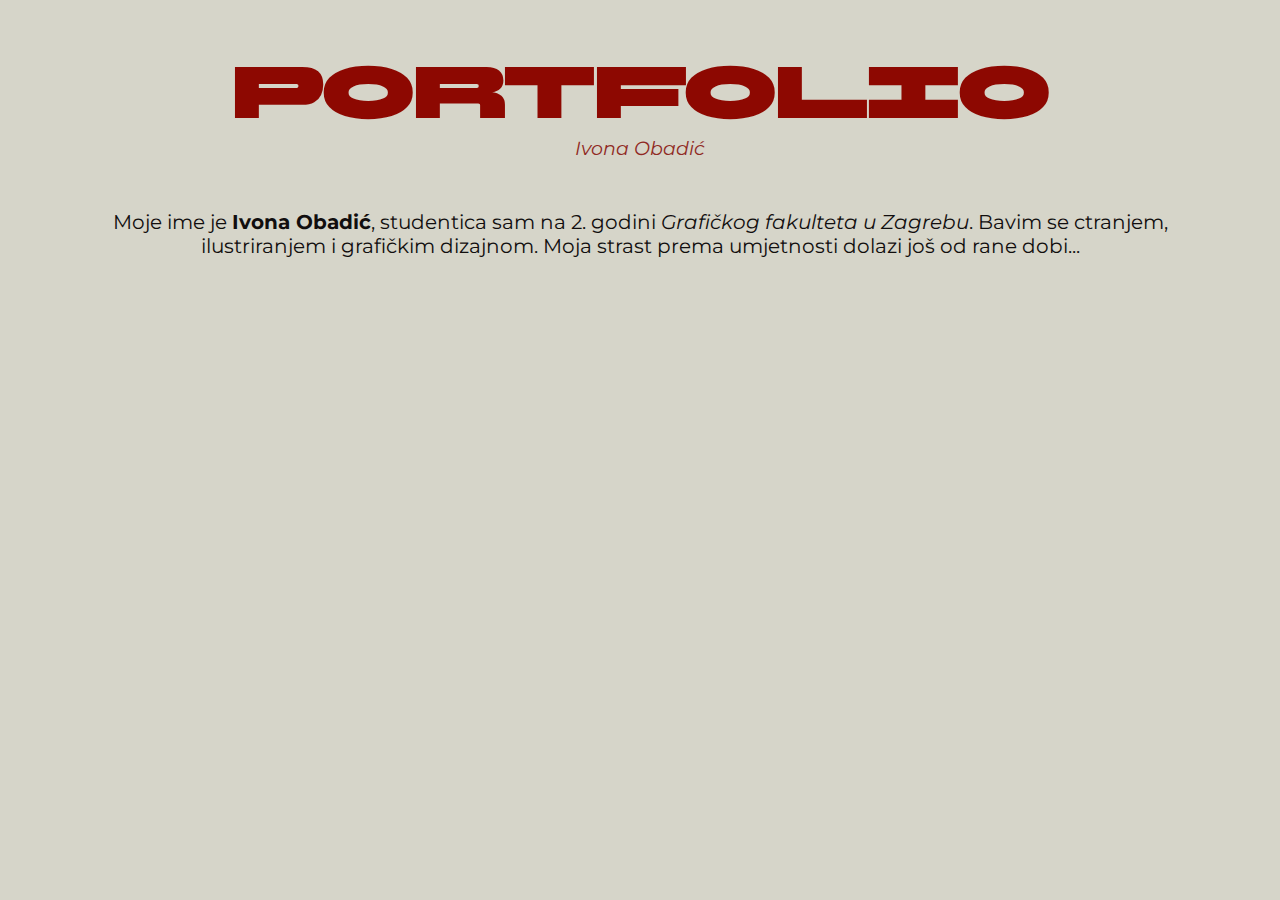
<file: index.html>
<!DOCTYPE html>
<html lang="en">
<head>
    <meta charset="UTF-8">
    <meta name="viewport" content="width=device-width, initial-scale=1.0">
    <link rel="stylesheet" href="https://fonts.googleapis.com/css2?family=BBH+Sans+Bartle&family=Montserrat:ital,wght@0,100..900;1,100..900&display=swap">
    <link rel="stylesheet" href="stil.css">
    <title>Portfolio</title>
</head>
<body>
    <div class="naslov">
        <h1>Portfolio</h1>
        <h3>Ivona Obadić</h3>
    </div>

    <div class="opis">
        <p>Moje ime je <b>Ivona Obadić</b>, studentica sam na 2. godini <i>Grafičkog fakulteta u Zagrebu</i>. Bavim se ctranjem, ilustriranjem i grafičkim dizajnom. Moja strast prema umjetnosti dolazi još od rane dobi...</p>
    </div>
</body>
</html>
</file>
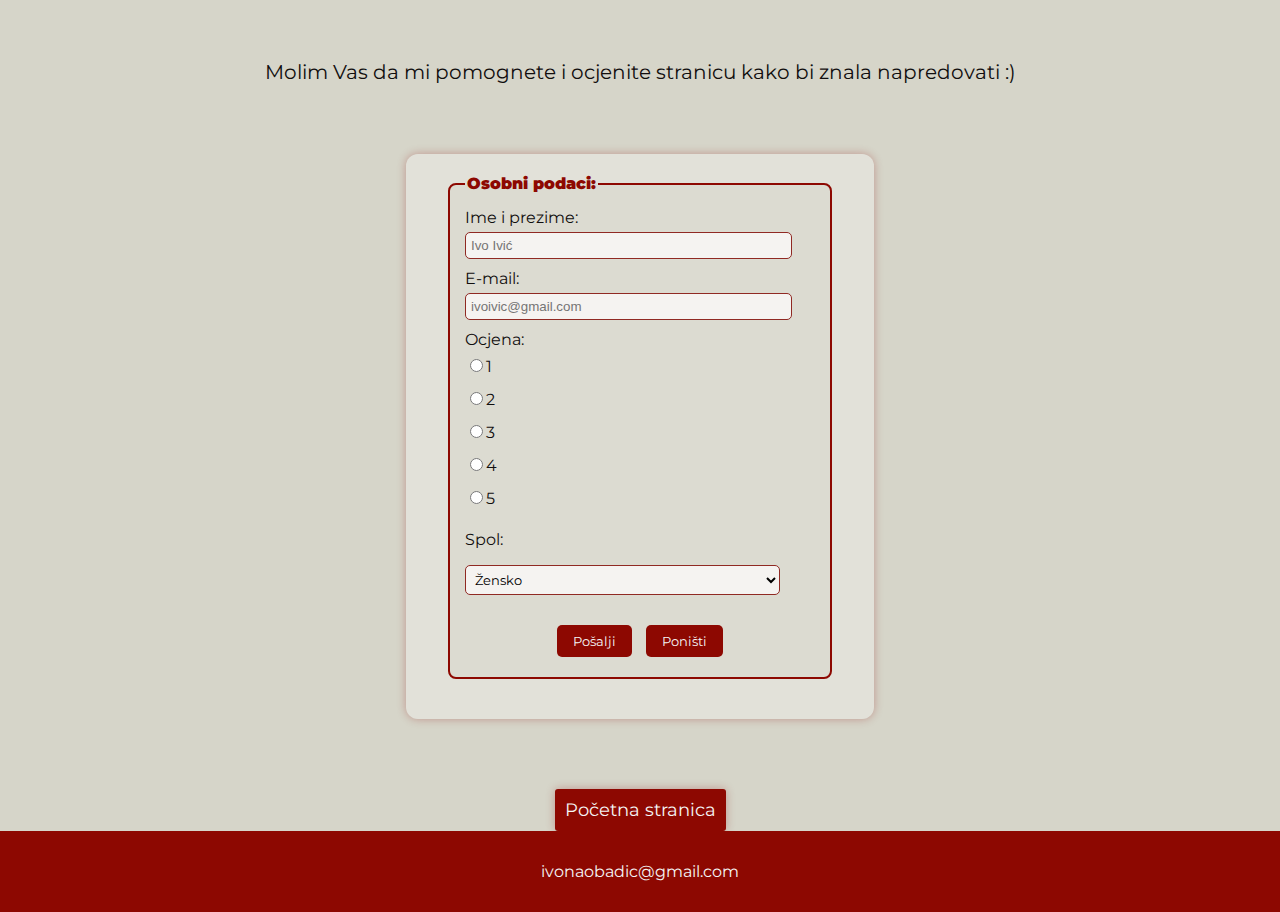
<file: anketa.html>
<!DOCTYPE html>
<html lang="hr">
<head>
    <meta charset="UTF-8">
    <meta name="viewport" content="width=device-width, initial-scale=1.0">
    <link rel="stylesheet" href="https://fonts.googleapis.com/css2?family=BBH+Sans+Bartle&family=Montserrat:ital,wght@0,100..900;1,100..900&display=swap">
    <link rel="stylesheet" href="anketa.css">
    <title>Ocjena</title>
</head>
<body>
    <div class="tekst">
    <p>Molim Vas da mi pomognete i ocjenite stranicu kako bi znala napredovati :)</p>
    </div>
    <div class="anketa">
        <form action="mailto:ivonaobadic@gmail.com" method="post" enctype="multipart/form-data">
            <fieldset>
                <legend><b>Osobni podaci:</b></legend>
                Ime i prezime: <br><input type="text" name="ime" size="30" placeholder="Ivo Ivić"><br>
                E-mail: <br><input type="email" name="email" size="30" placeholder="ivoivic@gmail.com"><br>
                Ocjena: <br> <input type="radio" name="ocjena" value="1">1 <br>
                <input type="radio" name="ocjena" value="2">2 <br>
                <input type="radio" name="ocjena" value="3">3 <br>
                <input type="radio" name="ocjena" value="4">4 <br>
                <input type="radio" name="ocjena" value="5">5 <br>

                <p>Spol:</p>
                <select name="spol" id="spol"> 
                    <option name="spol" value="žensko">Žensko</option>
                    <option name="spol" value="muško">Muško</option>
                    <option name="spol" value="ne">Ne želim reći</option>
                </select>
                

            <div class="gumb">
                <input type="submit" value="Pošalji">
                <input type="reset" value="Poništi">
            </div>
            </fieldset>
        </form>
    </div>
    
    <div class="povratak">
        <form action="">
        <input type="button" value="Početna stranica" onclick="window.location.href='index.html'">
        </form>
    </div>

    <footer>
        <p>ivonaobadic@gmail.com</p>
    </footer>
</body>
</html>
</file>
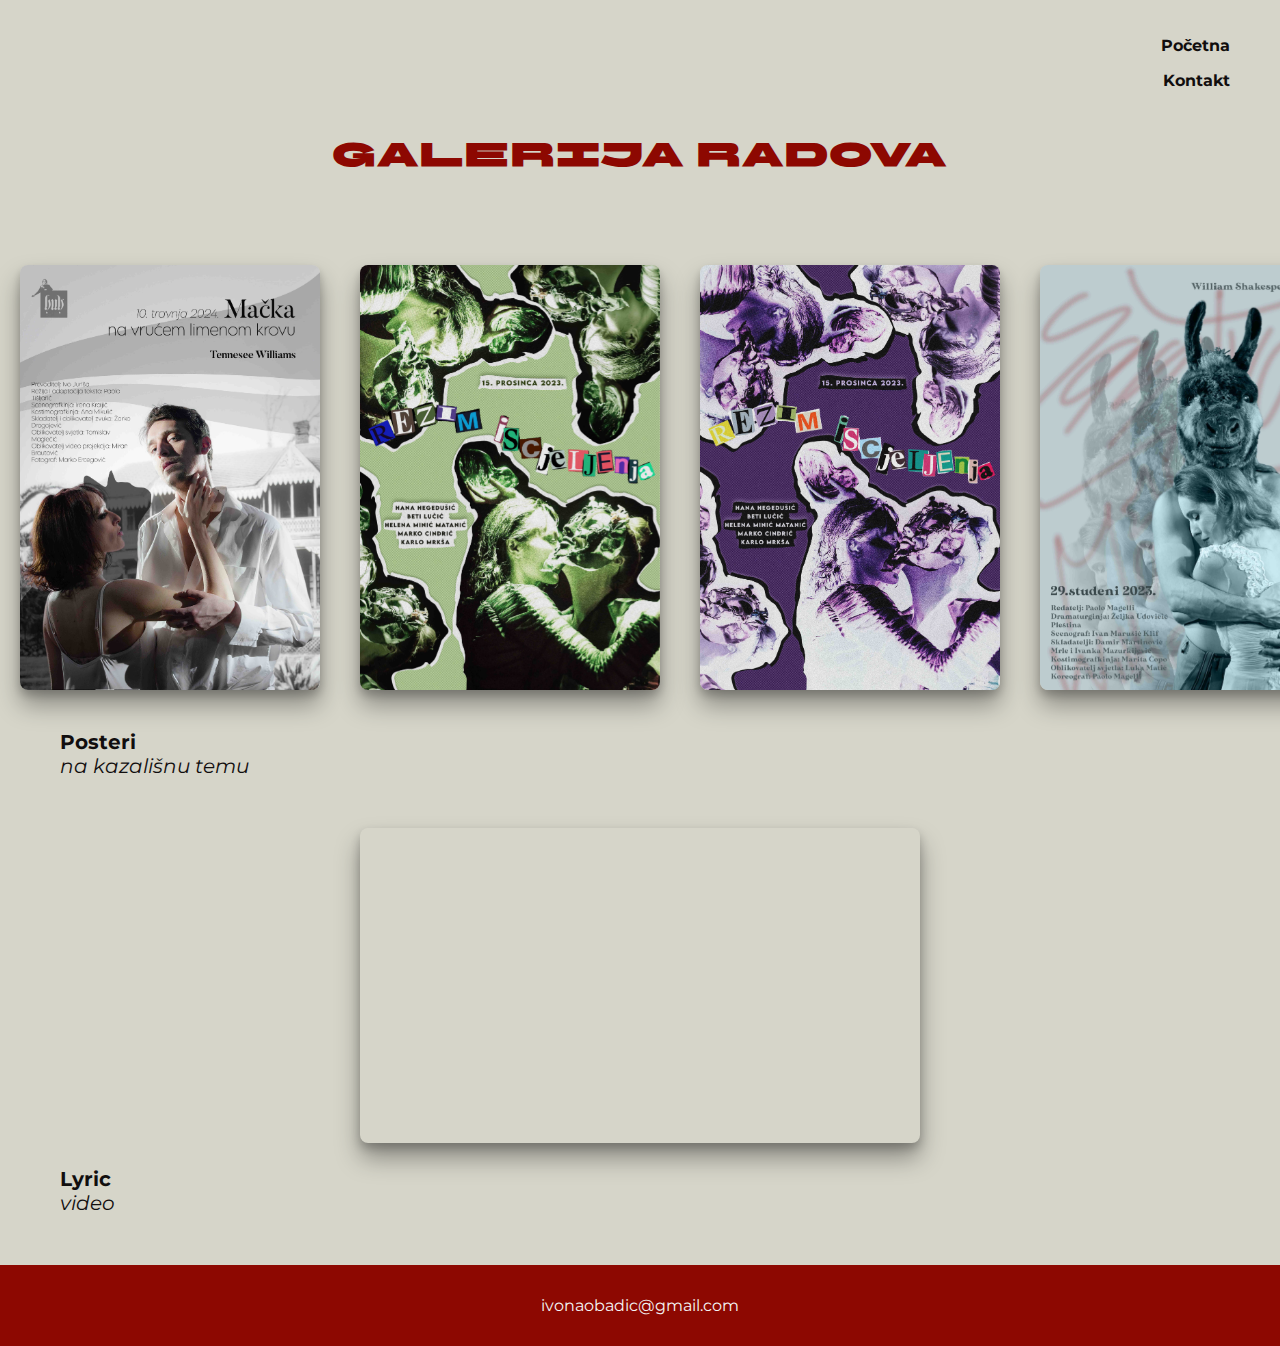
<file: galerija.html>
<!DOCTYPE html>
<html lang="hr">
<head>
    <meta charset="UTF-8">
    <meta name="viewport" content="width=device-width, initial-scale=1.0">
    <link rel="stylesheet" href="https://fonts.googleapis.com/css2?family=BBH+Sans+Bartle&family=Montserrat:ital,wght@0,100..900;1,100..900&display=swap">
    <link rel="stylesheet" href="galerija.css">
    <title>Galerija - portfolio</title>
</head>
<body>
    <div class="nav">
    <nav>
        <ul>
            <li><a href="index.html">Početna</a></li>

        </ul>
        <ul>
            <li><a href="kontakt.html">Kontakt</a></li>
        </ul>
    </nav>
    </div> 

    <h1>GALERIJA RADOVA</h1>

    <div class="galerija">
        <img src="galerija/Mačka na vrućem limenom krovu 2.jpg" alt="poster" usemap="#poster">
            <map name="poster">
            <area shape="rect" coords="0,0,300,200" href="galerija/Mačka na vrućem limenom krovu 2.jpg" alt="slika" target="_blank">
            <area shape="rect" coords="0,200,300,400" href="anketa.html" alt="anketa">
            </map>
        <img src="galerija/Režim iscjeljenja2.jpg" alt="poster2" usemap="#poster1">
            <map name="poster1">
            <area shape="rect" coords="0,0,300,200" href="galerija/Režim iscjeljenja2.jpg" alt="slika2" target="_blank">
            <area shape="rect" coords="0,200,300,400" href="anketa.html" alt="anketa">
            </map>
        <img src="galerija/Režim iscjeljenja3.jpg" alt="poster3" usemap="#poster2">
            <map name="poster2">
            <area shape="rect" coords="0,0,300,200" href="galerija/Režim iscjeljenja3.jpg" alt="slika3" target="_blank">
            <area shape="rect" coords="0,200,300,400" href="anketa.html" alt="anketa">
            </map>
        <img src="galerija/San Ivanjske noći.jpg" alt="poster4" usemap="#poster3">
            <map name="poster3">
            <area shape="rect" coords="0,0,300,200" href="galerija/San Ivanjske noći.jpg" alt="slika4" target="_blank">
            <area shape="rect" coords="0,200,300,400" href="anketa.html" alt="anketa">
            </map>
    </div>

    <p id="opis"><b>Posteri</b> <br> <i>na kazališnu temu</i></p>

    <div class="video">
        <iframe width="560" height="315" src="https://www.youtube.com/embed/WCaj_mp4C80?si=9n1shKH1dlJnxJYr" title="YouTube video player" frameborder="0" allow="accelerometer; autoplay; clipboard-write; encrypted-media; gyroscope; picture-in-picture; web-share" referrerpolicy="strict-origin-when-cross-origin" allowfullscreen></iframe>
    </div>

    <p id="opis"><b>Lyric</b> <br> <i>video</i></p>

    <footer>
        <p>ivonaobadic@gmail.com</p>
    </footer>
</body>
</html>
</file>
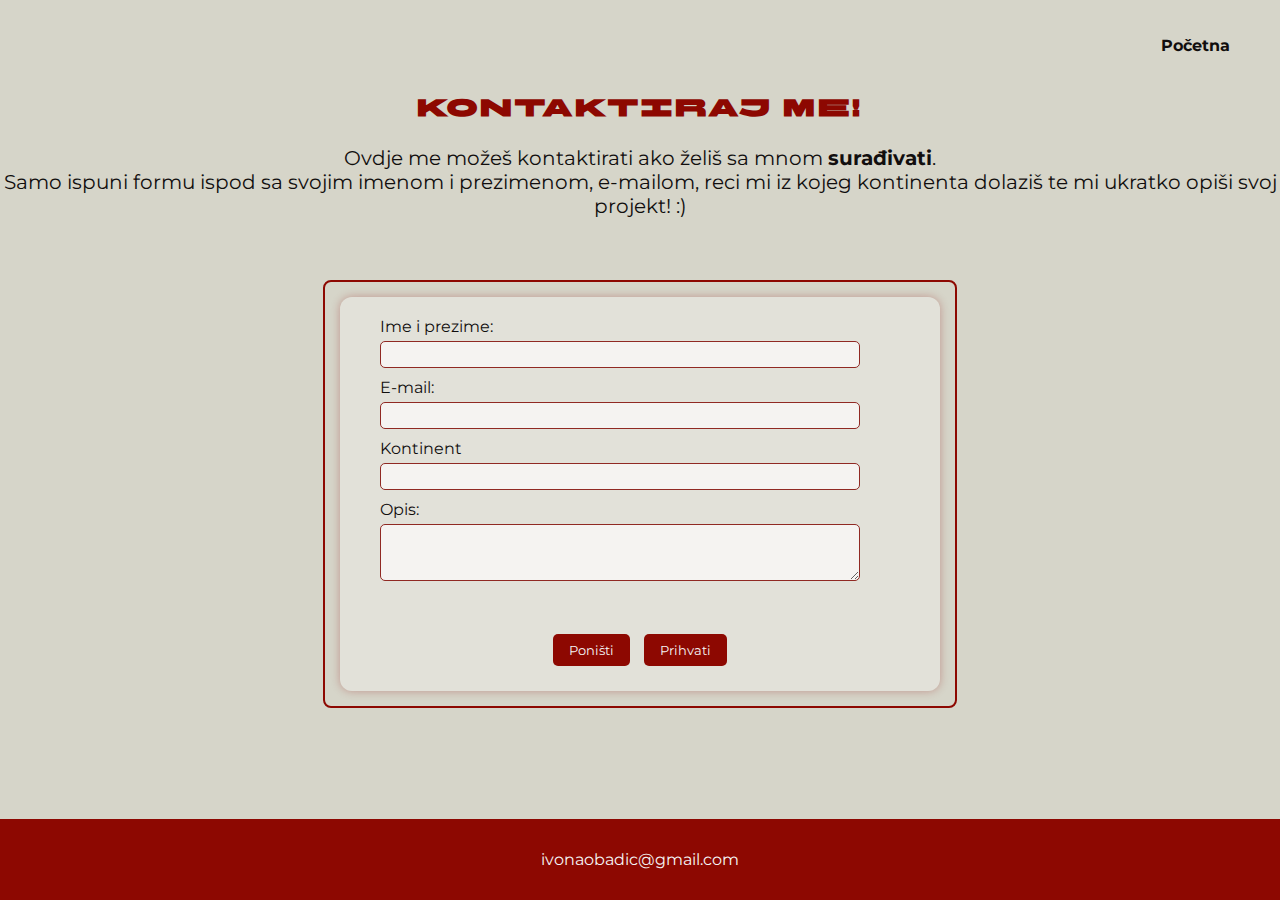
<file: kontakt.html>
<!DOCTYPE html>
<html lang="hr">
<head>
    <meta charset="UTF-8">
    <meta name="viewport" content="width=device-width, initial-scale=1.0">
    <link rel="stylesheet" href="https://fonts.googleapis.com/css2?family=BBH+Sans+Bartle&family=Montserrat:ital,wght@0,100..900;1,100..900&display=swap">
    <link rel="stylesheet" href="kontakt.css">
    <title>Kontakt</title>
</head>
<body>
    <div class="nav">
    <nav>
        <ul>
            <li><a href="index.html">Početna</a></li>
        </ul>
    </nav>
    </div> 

    <div class="tekst">
        <h3>Kontaktiraj me!</h3>
        <p>Ovdje me možeš kontaktirati ako želiš sa mnom <b>surađivati</b>. <br> Samo ispuni formu ispod sa svojim imenom i prezimenom, e-mailom, reci mi iz kojeg kontinenta dolaziš te mi ukratko opiši svoj projekt! :)</div>
        </p>
    </div>

    <div class="poruka">
    <fieldset>
    <form action="mailto:ivonaobadic@gmail.com" method="post" enctype="text/plain">
        <label for="text">Ime i prezime:</label>
        <input type="text" name="Ime"> <br>

        <label for="email">E-mail:</label>
        <input type="email" name="E-mail"><br>

        <label for="kontinenti">Kontinent</label>
        <input list="kontinenti" name="kontinent" for="kontinenti">

        <datalist id="kontinenti">
            <option value="Europa">
            <option value="Azija">
            <option value="Afrika">
            <option value="Sjeverna Amerika">
            <option value="Južna Amerika">    
            <option value="Australija">
        </datalist> <br>

        <label for="opis">Opis:</label>
        <textarea id="opis" name="opis" rows="3" cols="30"></textarea><br><br>


        <div class="gumb">
        <input type="reset" value="Poništi">
        <input type="submit" value="Prihvati">
        </div>

    </form>
    </fieldset>
    </div>
    
    <footer>
        <p>ivonaobadic@gmail.com</p>
    </footer>
</body>
</html>
</file>
<file: stil.css>
body{
    background-color: #D6D5C9;
    font-family: "Montserrat"
}

html, body {
    margin: 0;
    padding: 0;
    min-height: 100vh;
    display: flex;
    flex-direction: column;
}

main {
    flex: 1;
}

a:focus {
    outline: 2px dashed #902923;
    outline-offset: 4px;
}

.nav{
    margin-top: 20px;
    margin-right: 50px;
    text-align: right; 
}

.nav a{
    text-decoration: none;
    color: #110e0e;
    font-weight: bold;
    transition: transform 0.1s ease, background-color 0.1s ease;
}

.nav a:hover{
    color: #8D0801;
    letter-spacing: 2px;
}

.nav a:active {
    background-color: rgba(141, 8, 1, 0.25);
    transform: scale(0.9);
}


.nav li{
    list-style: none;
}

.naslov h1{
    color: #8D0801;
    text-align: center;
    margin-top: 50px;
    margin-bottom: 0px;
    font-size: 70px;
    font-family: "BBH Sans Bartle";
}

.naslov h3{
    color: #902923;
    text-align: center;
    margin-top: 2px;
    margin-bottom: 30px;
    font-family: "Montserrat";
    font-style: italic;
    font-weight: 400;
}

.opis{
    text-align: center;
    font-size: 20px;
    color: #110e0e;
    font-family: "Montserrat";
    margin-left: 100px;
    margin-right: 100PX;
}


.quote{
    text-align: center;
    font-size: 20px;
    margin-top: 10px;
    margin-bottom: 30px;
    color: #110e0e;
    font-family: "Montserrat";
}

footer{
    margin-top: auto;
    text-align: center;
    padding: 15px 0;
    background-color: #8D0801;
    width: 100%;
    position: relative;
    margin: 0%;
    left: 0;
    margin-top: auto;
}

footer li{
    list-style: none;
}

footer a{
    text-decoration: none;
    color: whitesmoke;
    font-family: "Montserrat";
    font-size: 16px;
    transition: color 0.3s ease, transform 0.3s ease;
}

footer a:hover {
    color: #D6D5C9;
    transform: translateY(-3px);
}

.liste{
    width: 60%;
    margin: 20px auto;
    overflow: auto;
}

.lista1{
    float: left;
    width: 45%;
    text-align: right;
    list-style-position: inside;
}

.lista1 li{
    list-style: none;
}

.lista1 li:hover {
    transform: translateX(10px);
    color: #8D0801;
    transition: transform 0.3s ease, color 0.3s ease;
}

.lista2{
    float: right;
    width: 45%;
    text-align: left;
    list-style-position: inside;
}

.lista2 li{
    list-style: circle;
    transition: transform 0.3s ease, color 0.3s ease;
}

.lista2 li:hover {
    transform: translateX(10px);
    color: #8D0801;
}

.lista1, .lista2{
    font-size: 17px;
    font-family: "Montserrat";
    line-height: 150%;
    color: #110e0e;
}

.lista1, .lista2 p{
    text-decoration: underline;
    color: #902923;
}

.tablica{
    display: flex;
    flex-direction: column;
    justify-content: center;
    align-items: center;
    margin-top: 5px;
    margin-bottom: 50px;
    color: #110e0e;
    border-collapse: collapse;
    font-size: 15px;  
}

.tablica table{
    border: 2px solid #902923;
    border-radius: 5px;
    background-color: rgba(255, 255, 255, 0.3);
    padding: 20px 40px;
    border-radius: 12px;
    box-shadow: 0 0 10px rgba(141, 8, 1, 0.3);
    transition: transform 0.4s ease, box-shadow 0.4s ease;
}

.tablica table:hover {
    transform: scale(1.03);
    box-shadow: 0 0 20px rgba(141, 8, 1, 0.5);
}

.tablica th{
    border: 1px solid #902923;
    border-radius: 5px;
    text-align: center;
    padding: 10px 20px;
    color: #8D0801;
    font-weight: 900;
    letter-spacing: 1px;
}

.tablica td{
    border: 1px solid #902923;
    border-radius: 5px;
    padding: 10px 20px;
    line-height: 1.8;
}

.tablica a{
    text-decoration: none;
    color: #6b0803;
}

.tablica  #naslov{
    text-align: center;
    font-weight: bold;
}
</file>
<file: anketa.css>
body{
    background-color: #D6D5C9; 
}

html, body {
    margin: 0;
    padding: 0;
    height: 100%;
    display: flex;
    flex-direction: column;
}

footer{
    margin-top: auto;
    text-align: center;
    padding: 15px 0;
    background-color: #8D0801;
    width: 100vw;
    position: relative;
    margin: 0%;
    left: 0;
    margin-top: auto;

   p{
    color: whitesmoke;
    font-family: "Montserrat";
    font-size: 16px;
   }
}

.tekst{
    color: #110e0e;
    font-family: "Montserrat";
    text-align: center;
    margin-top: 40px;
    font-size: 20px;
}

.anketa{
    display: flex;
    flex-direction: column;
    justify-content: center;
    align-items: center;
    margin-top: 10px;
    color: #110e0e;
    font-family: "Montserrat";

    form {
        background-color: rgba(255, 255, 255, 0.3);
        padding: 20px 40px;
        border-radius: 12px;
        box-shadow: 0 0 10px rgba(141, 8, 1, 0.3);
        margin-top: 40px;
    }

    fieldset{
        width: 350px;
        background-color: rgba(214, 213, 201, 0.5);
        border: 2px solid #8D0801;
        border-radius: 8px;
        margin-bottom: 20px;
        padding: 15px;
    }

    input[type="text"],
    input[type="email"]{
        margin-top: 5px;
        margin-bottom: 10px;
        width: 90%;
        padding: 5px;
        border: 1px solid #902923;
        border-radius: 5px;
        background-color: #f5f3f1;
    }

    input[type="radio"]{
        margin-top: 10px;
        margin-bottom: 10px;
    }  

    input[type="submit"],
    input[type="reset"] {
        background-color: #8D0801;
        color: whitesmoke;
        border: none;
        padding: 8px 16px;
        border-radius: 5px;
        margin: 5px;
        cursor: pointer;
        font-family: "Montserrat";
        margin-top: 20px;
       
    }

    #spol{
        margin-bottom: 10px;
        width: 90%;
        padding: 5px;
        border: 1px solid #902923;
        border-radius: 5px;
        background-color: #f5f3f1;
        font-family: "Montserrat";
    }
   
    legend{
        color: #8D0801;
        font-weight: bold;
    }
}

.gumb{
    text-align: center;
}

.povratak{
    text-align: center;
    
    input[type="button"]{
        font-family: "Montserrat";
        font-size: 18px;
        border-radius: 3px;
        border: none;
        background-color: #8D0801;
        color: whitesmoke;
        box-shadow: 0 0 10px rgba(141, 8, 1, 0.3);
        margin-top: 70px;
        cursor: pointer;
        padding: 10px;
    }

}
</file>
<file: galerija.css>
body{
    background-color: #D6D5C9;
    font-family: "Montserrat"
}

html, body {
    margin: 0;
    padding: 0;
    min-height: 100vh;
    display: flex;
    flex-direction: column;
    overflow-x: hidden;
}

main {
    flex: 1;
}

footer{
    margin-top: auto;
    text-align: center;
    padding: 15px 0;
    background-color: #8D0801;
    width: 100%;
    position: relative;
    margin: 0%;
    left: 0;
    margin-top: auto;
}

footer p{
    color: whitesmoke;
    font-family: "Montserrat";
    font-size: 16px;
}

.nav{
    margin-top: 20px;
    margin-right: 50px;
    text-align: right; 
}

.nav a{
    text-decoration: none;
    color: #110e0e;
    font-weight: bold;
}

.nav li{
    list-style: none;
}

h1{
    color: #8D0801;
    font-family: "BBH Sans Bartle";
    letter-spacing: 3px;
    text-align: center;
    margin-top: 30px;
    animation: fadeIn 2s ease-out forwards;
}

@keyframes fadeIn {
    from {
        opacity: 0;
    }
    to {
        opacity: 1;
    }
}

.galerija {
    display: flex;
    gap: 20px; 
    padding: 20px;
    margin: 0 auto; 
    margin-top: 50px;
    perspective: 800px;
}

.galerija img {
    width: 300px;
    height: auto;
    border-radius: 8px; 
    object-fit: cover;
    box-shadow: 0 15px 25px rgba(0,0,0,0.35), 0 5px 10px rgba(0,0,0,0.2);
    transition: transform 0.6s ease;
    transform-style: preserve-3d;
    backface-visibility: hidden;
}

.galerija img:hover {
    transform: rotateY(30deg) translateZ(30px);
    outline: 2px solid #8D0801;
}

#opis{
    color: #110e0e;
    margin-left: 60px;
    font-size: 20px;
    margin-bottom: 50px;
}

.video{
    margin: 0 auto;
}

.video iframe{
    border-radius: 8px;
    object-fit: cover;
    box-shadow: 0 15px 25px rgba(0,0,0,0.35), 0 5px 10px rgba(0,0,0,0.2);
}

@media (max-width: 768px) {

    .galerija {
        flex-wrap: wrap;          
        justify-content: center;  
    }

    .galerija img {
        width: 90%;               
        max-width: 350px;
    }

    #opis {
        margin-left: 20px;        
        font-size: 18px;
    }

    .video iframe {
        width: 95vw;             
        height: auto;
    }
}
</file>
<file: kontakt.css>
body{
    background-color: #D6D5C9; 
    font-family: "Montserrat";
    color: #110e0e;
}

html, body {
    margin: 0;
    padding: 0;
    height: 100%;
    display: flex;
    flex-direction: column;
}

.nav{
    margin-top: 20px;
    margin-right: 50px;
    text-align: right;
}

.nav li{
    list-style: none;
}

.nav a{
    text-decoration: none;
    font-weight: bold;
    color: #110e0e;
}

.tekst{
    text-align: center;
    font-size: 20px;  
}

.tekst h3{
    color: #8D0801;
    font-family: "BBH Sans Bartle";
    letter-spacing: 3px;
}

.poruka{
    display: flex;
    flex-direction: column;
    justify-content: center;
    align-items: center;
    margin-top: 10px;
    color: #110e0e;
    font-family: "Montserrat";

    input[type="text"],
    input[type="email"]{
        margin-top: 5px;
        margin-bottom: 10px;
        width: 90%;
        padding: 5px;
        border: 1px solid #902923;
        border-radius: 5px;
        background-color: #f5f3f1;
    }

    input[list]{
        margin-top: 5px;
        margin-bottom: 10px;
        width: 90%;
        padding: 5px;
        border: 1px solid #902923;
        border-radius: 5px;
        background-color: #f5f3f1;
    }

    input[type="submit"],
    input[type="reset"] {
        background-color: #8D0801;
        color: whitesmoke;
        border: none;
        padding: 8px 16px;
        border-radius: 5px;
        margin: 5px;
        cursor: pointer;
        font-family: "Montserrat";
        margin-top: 20px;
    }
}

.poruka form {
    background-color: rgba(255, 255, 255, 0.3);
    padding: 20px 40px;
    border-radius: 12px;
    box-shadow: 0 0 10px rgba(141, 8, 1, 0.3);
}

.poruka fieldset{
    width: 600px;
    background-color: rgba(214, 213, 201, 0.5);
    border: 2px solid #8D0801;
    border-radius: 8px;
    margin-bottom: 20px;
    padding: 15px;
}

.poruka #opis{
    margin-top: 5px;
    margin-bottom: 10px;
    width: 90%;
    padding: 5px;
    border: 1px solid #902923;
    border-radius: 5px;
    background-color: #f5f3f1;
}

.gumb{
    text-align: center;
}

footer{
    margin-top: auto;
    text-align: center;
    padding: 15px 0;
    background-color: #8D0801;
    width: 100vw;
    position: relative;
    margin: 0%;
    left: 0;
    margin-top: auto;

   p{
    color: whitesmoke;
    font-family: "Montserrat";
    font-size: 16px;
   }
}
</file>
